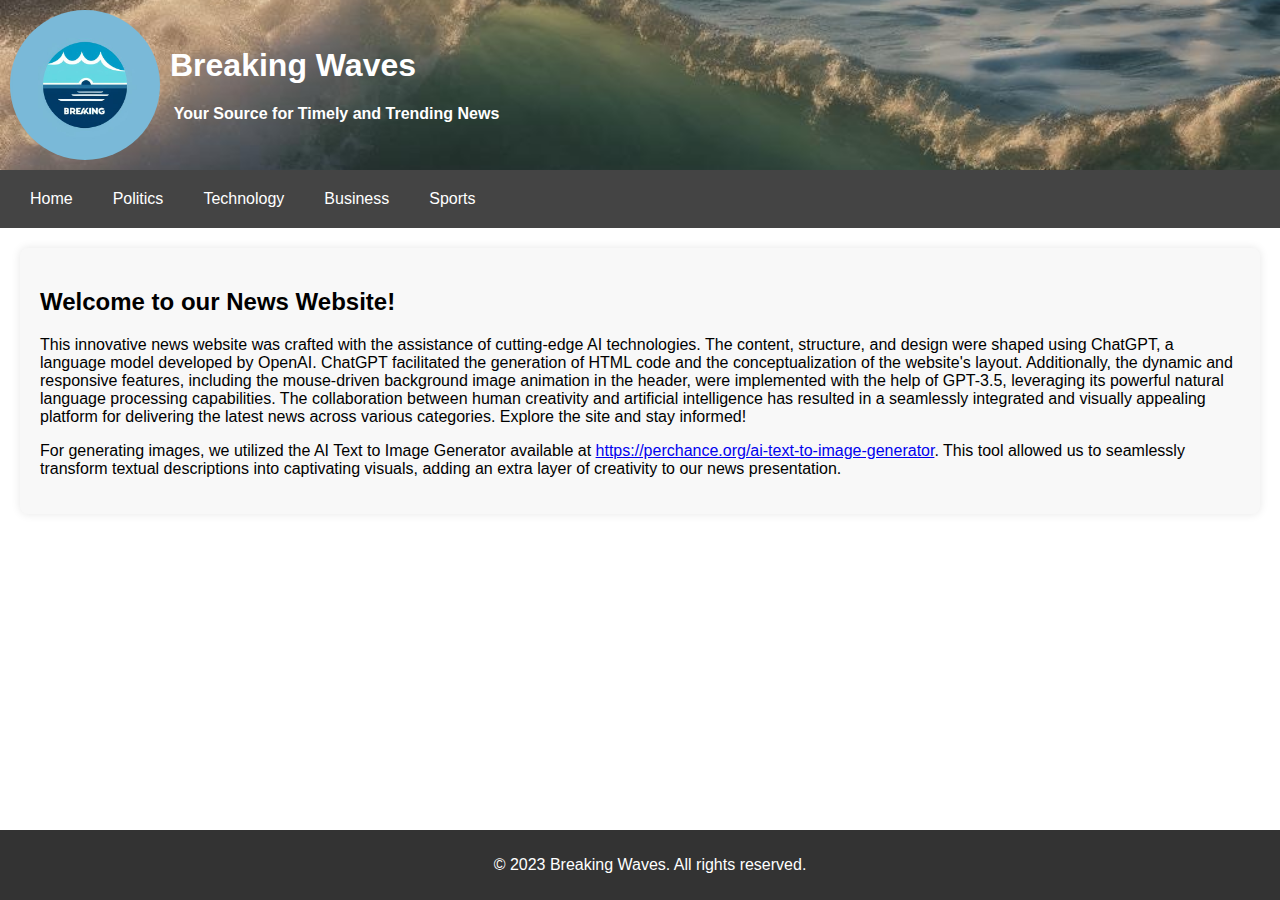
<file: index.html>
<!DOCTYPE html>
<html lang="en">

<head>
    <meta charset="UTF-8">
    <meta name="viewport" content="width=device-width, initial-scale=1.0">
    <title>News Website</title>
    <link rel="stylesheet" href="./css/styles.css">
    <script src="./js/headerAnimation.js"></script>
</head>

<body>

    <header>
        <img src="./images/logo.jpg" alt="Website Logo">
        <div>
            <h1>Breaking Waves</h1>
            <h4>Your Source for Timely and Trending News</h4>
        </div>
    </header>

    <nav>
        <a href="./index.html">Home</a>
        <a href="./html/politics.html">Politics</a>
        <a href="./html/technology.html">Technology</a>
        <a href="./html/business.html">Business</a>
        <a href="./html/sports.html">Sports</a>
    </nav>

    <section>
        <h2>Welcome to our News Website!</h2>
        <p>This innovative news website was crafted with the assistance of cutting-edge AI technologies. The content, structure, and design were shaped using ChatGPT, a language model developed by OpenAI. ChatGPT facilitated the generation of HTML code and the conceptualization of the website's layout. Additionally, the dynamic and responsive features, including the mouse-driven background image animation in the header, were implemented with the help of GPT-3.5, leveraging its powerful natural language processing capabilities. The collaboration between human creativity and artificial intelligence has resulted in a seamlessly integrated and visually appealing platform for delivering the latest news across various categories. Explore the site and stay informed!</p>

        <p>For generating images, we utilized the AI Text to Image Generator available at <a href="https://perchance.org/ai-text-to-image-generator" target="_blank">https://perchance.org/ai-text-to-image-generator</a>. This tool allowed us to seamlessly transform textual descriptions into captivating visuals, adding an extra layer of creativity to our news presentation.</p>

    </section>

    <footer>
        <p>&copy; 2023 Breaking Waves. All rights reserved.</p>
    </footer>

</body>

</html>
</file>
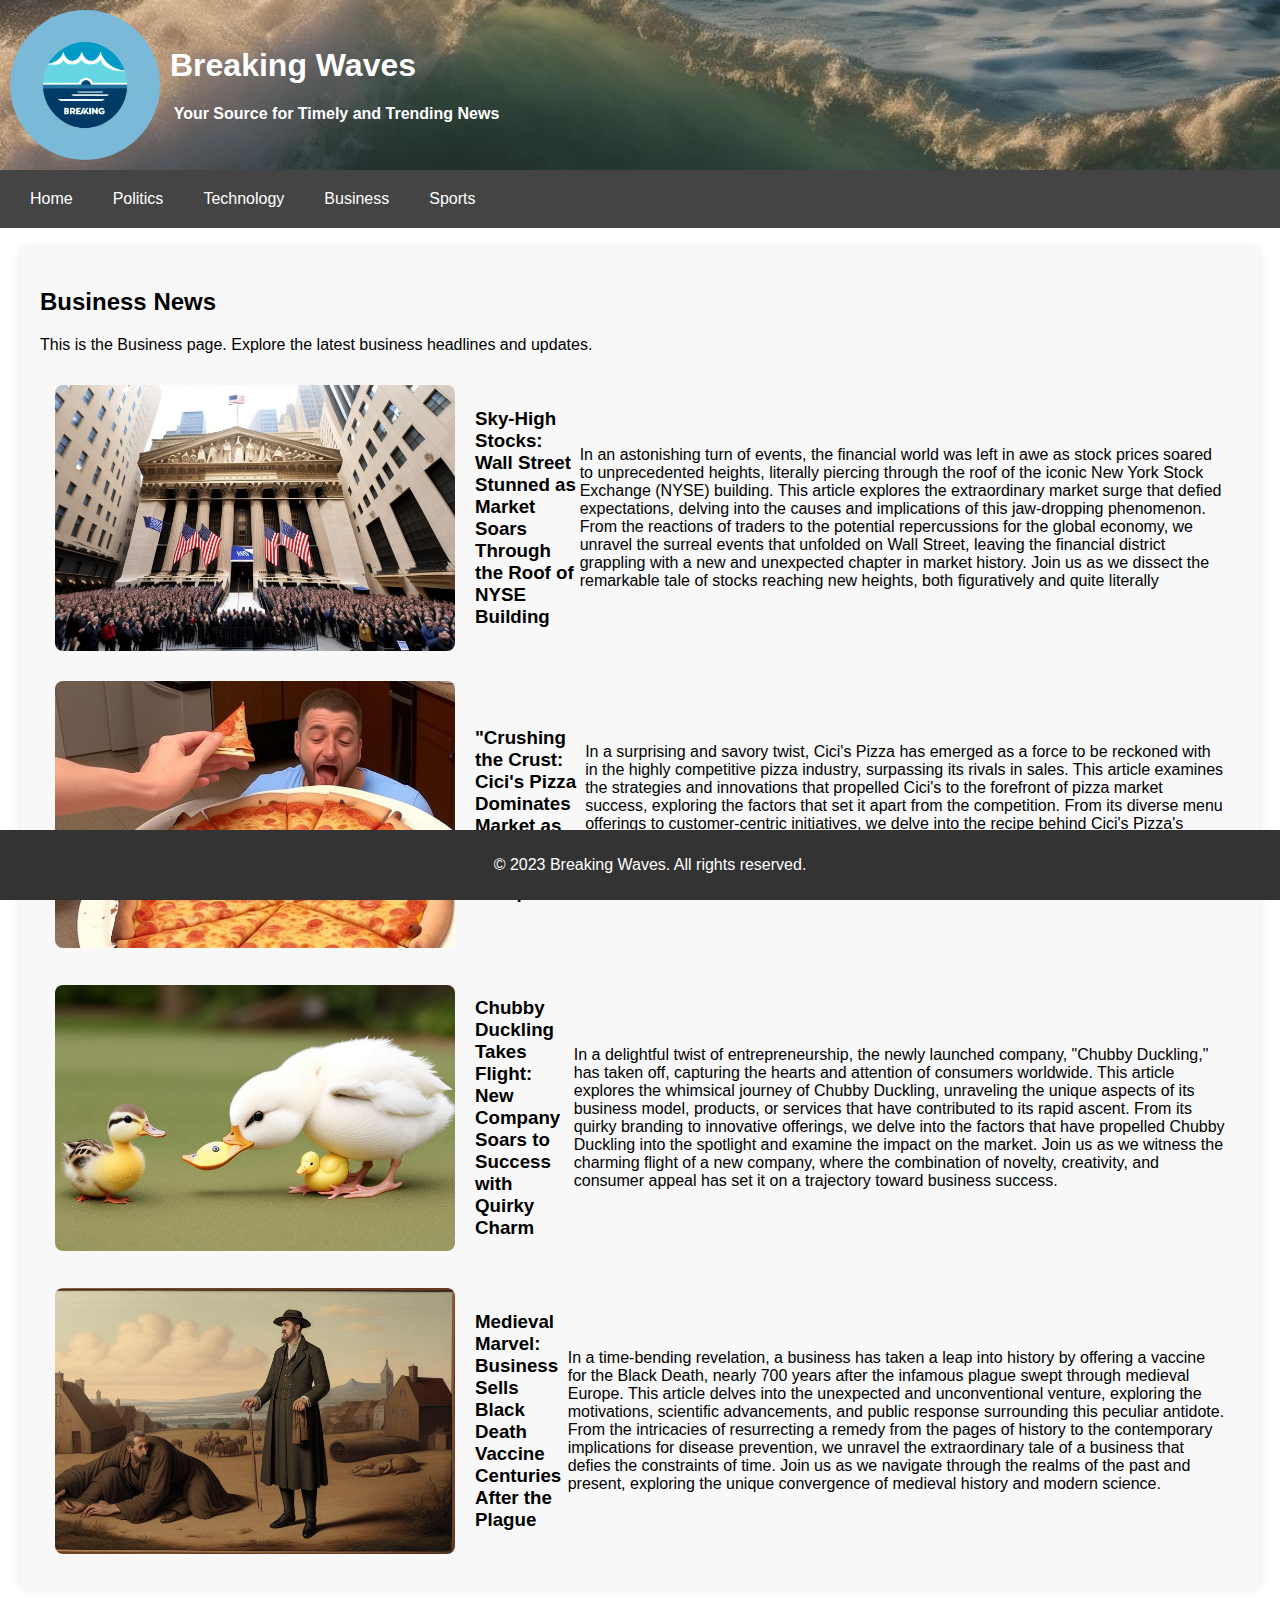
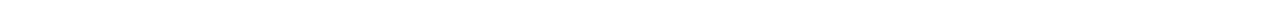
<file: html/business.html>
<!DOCTYPE html>
<html lang="en">

<head>
    <meta charset="UTF-8">
    <meta name="viewport" content="width=device-width, initial-scale=1.0">
    <title>Business News - Breaking Waves</title>
    <link rel="stylesheet" href="../css/styles.css">
    <script src="../js/headerAnimation.js"></script>

</head>

<body>

    <header>
        <img src="../images/logo.jpg" alt="Website Logo">
        <div>
            <h1>Breaking Waves</h1>
            <h4>Your Source for Timely and Trending News</h4>
        </div>
    </header>

    <nav>
        <a href="../index.html">Home</a>
        <a href="./politics.html">Politics</a>
        <a href="./technology.html">Technology</a>
        <a href="./business.html">Business</a>
        <a href="./sports.html">Sports</a>
    </nav>

    <section>
        <h2>Business News</h2>
        <p>This is the Business page. Explore the latest business headlines and updates.</p>
        
        <div class="news-section">
            <img src="../images/business1.jpg" alt="Placeholder Image 1">
            <h3>Sky-High Stocks: Wall Street Stunned as Market Soars Through the Roof of NYSE Building</h3>
            <p>In an astonishing turn of events, the financial world was left in awe as stock prices soared to unprecedented heights, literally piercing through the roof of the iconic New York Stock Exchange (NYSE) building. This article explores the extraordinary market surge that defied expectations, delving into the causes and implications of this jaw-dropping phenomenon. From the reactions of traders to the potential repercussions for the global economy, we unravel the surreal events that unfolded on Wall Street, leaving the financial district grappling with a new and unexpected chapter in market history. Join us as we dissect the remarkable tale of stocks reaching new heights, both figuratively and quite literally</p>
        </div>

        <div class="news-section">
            <img src="../images/business2.jpg" alt="Placeholder Image 2">
            <h3>"Crushing the Crust: Cici's Pizza Dominates Market as Sales Surpass Competitors</h3>
            <p>In a surprising and savory twist, Cici's Pizza has emerged as a force to be reckoned with in the highly competitive pizza industry, surpassing its rivals in sales. This article examines the strategies and innovations that propelled Cici's to the forefront of pizza market success, exploring the factors that set it apart from the competition. From its diverse menu offerings to customer-centric initiatives, we delve into the recipe behind Cici's Pizza's triumph and the impact on the broader landscape of fast-casual dining. Join us as we savor the success story of Cici's, where the irresistible combination of quality, affordability, and innovation has positioned the pizzeria as a true market leader.</p>
        </div>

        <div class="news-section">
            <img src="../images/business3.jpg" alt="Placeholder Image 3">
            <h3>Chubby Duckling Takes Flight: New Company Soars to Success with Quirky Charm</h3>
            <p> In a delightful twist of entrepreneurship, the newly launched company, "Chubby Duckling," has taken off, capturing the hearts and attention of consumers worldwide. This article explores the whimsical journey of Chubby Duckling, unraveling the unique aspects of its business model, products, or services that have contributed to its rapid ascent. From its quirky branding to innovative offerings, we delve into the factors that have propelled Chubby Duckling into the spotlight and examine the impact on the market. Join us as we witness the charming flight of a new company, where the combination of novelty, creativity, and consumer appeal has set it on a trajectory toward business success.</p>
        </div>

        <div class="news-section">
            <img src="../images/business4.jpg" alt="Placeholder Image 4">
            <h3>Medieval Marvel: Business Sells Black Death Vaccine Centuries After the Plague</h3>
            <p>In a time-bending revelation, a business has taken a leap into history by offering a vaccine for the Black Death, nearly 700 years after the infamous plague swept through medieval Europe. This article delves into the unexpected and unconventional venture, exploring the motivations, scientific advancements, and public response surrounding this peculiar antidote. From the intricacies of resurrecting a remedy from the pages of history to the contemporary implications for disease prevention, we unravel the extraordinary tale of a business that defies the constraints of time. Join us as we navigate through the realms of the past and present, exploring the unique convergence of medieval history and modern science.</p>
        </div>
    </section>

    <footer>
        <p>&copy; 2023 Breaking Waves. All rights reserved.</p>
    </footer>

</body>

</html>
</file>
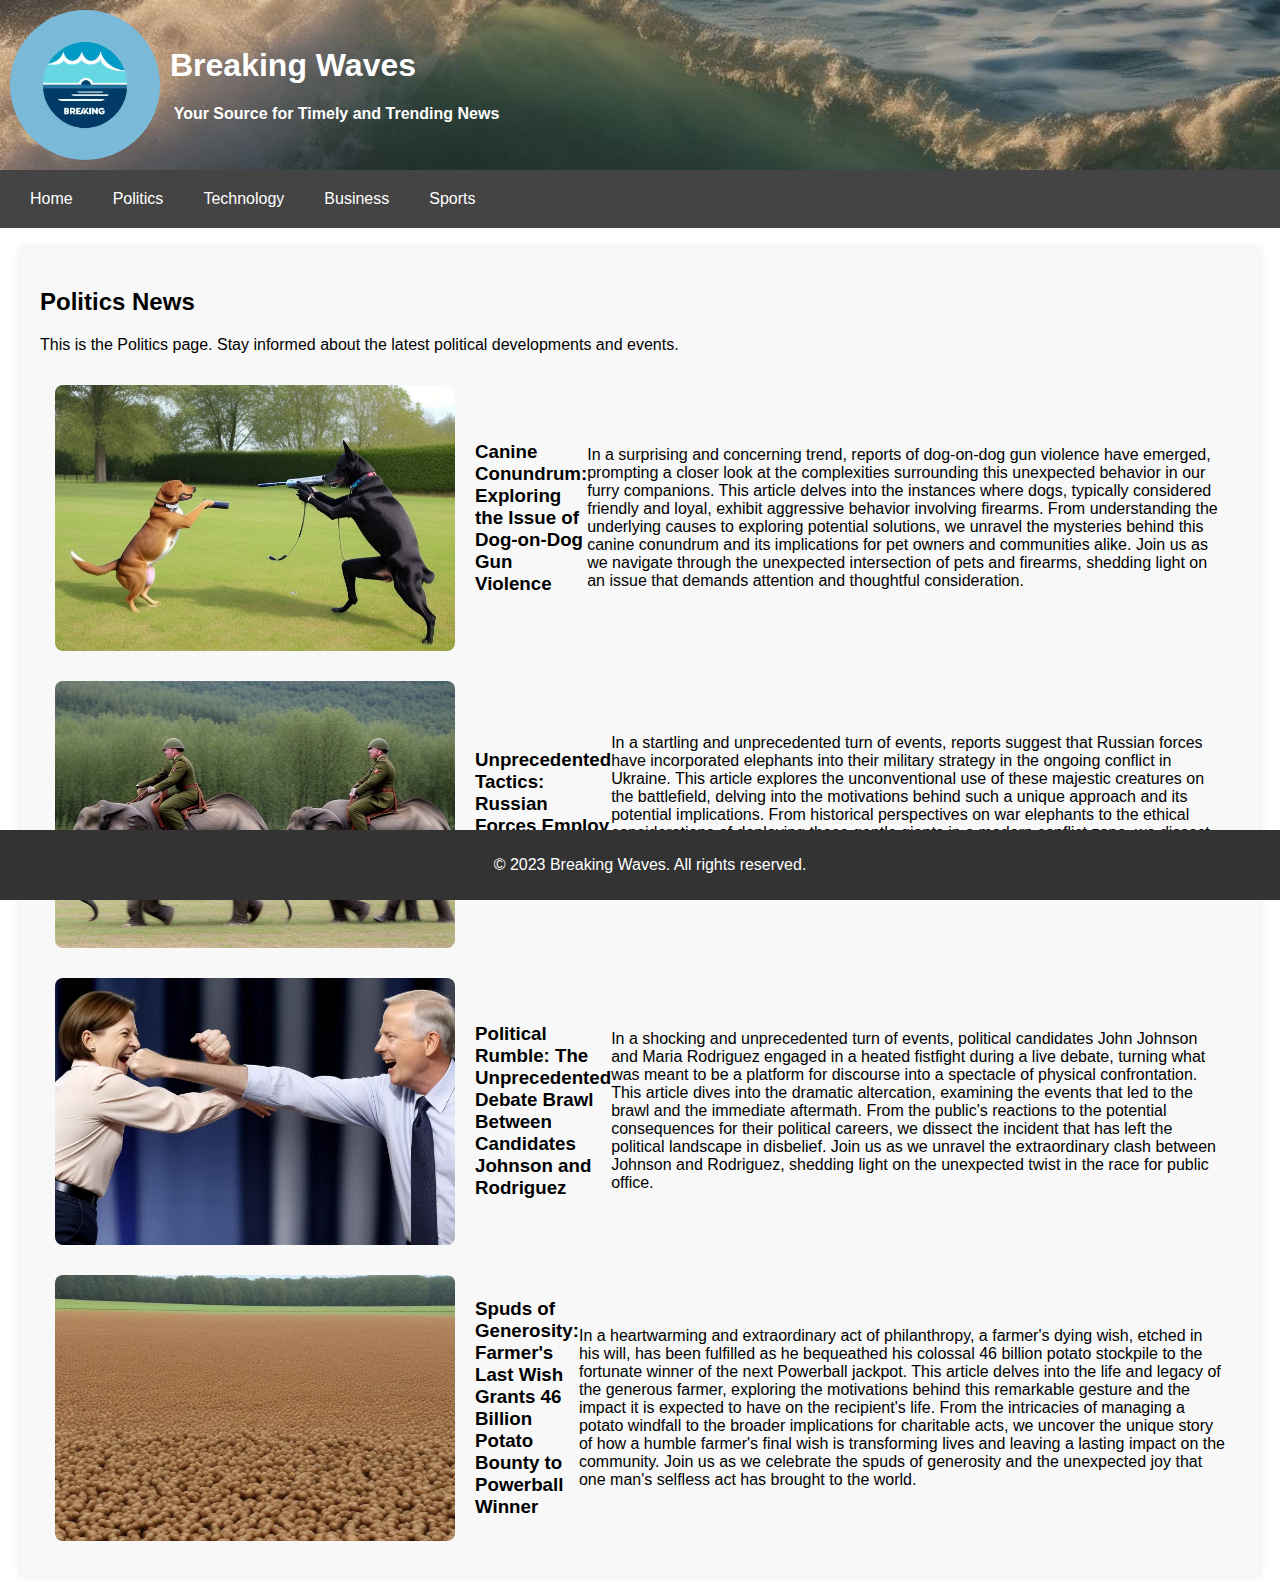
<file: html/politics.html>
<!DOCTYPE html>
<html lang="en">

<head>
    <meta charset="UTF-8">
    <meta name="viewport" content="width=device-width, initial-scale=1.0">
    <title>Politics News - Breaking Waves</title>
    <link rel="stylesheet" href="../css/styles.css">
    <script src="../js/headerAnimation.js"></script>
</head>

<body>

    <header>
        <img src="../images/logo.jpg" alt="Website Logo">
        <div>
            <h1>Breaking Waves</h1>
            <h4>Your Source for Timely and Trending News</h4>
        </div>
    </header>

    <nav>
        <a href="../index.html">Home</a>
        <a href="./politics.html">Politics</a>
        <a href="./technology.html">Technology</a>
        <a href="./business.html">Business</a>
        <a href="./sports.html">Sports</a>
    </nav>

    <section>
        <h2>Politics News</h2>
        <p>This is the Politics page. Stay informed about the latest political developments and events.</p>
        
        <div class="news-section">
            <img src="../images/politics1.jpg" alt="Placeholder Image 1">
            <h3>Canine Conundrum: Exploring the Issue of Dog-on-Dog Gun Violence</h3>
            <p>In a surprising and concerning trend, reports of dog-on-dog gun violence have emerged, prompting a closer look at the complexities surrounding this unexpected behavior in our furry companions. This article delves into the instances where dogs, typically considered friendly and loyal, exhibit aggressive behavior involving firearms. From understanding the underlying causes to exploring potential solutions, we unravel the mysteries behind this canine conundrum and its implications for pet owners and communities alike. Join us as we navigate through the unexpected intersection of pets and firearms, shedding light on an issue that demands attention and thoughtful consideration.</p>
        </div>

        <div class="news-section">
            <img src="../images/politics2.jpg" alt="Placeholder Image 2">
            <h3>Unprecedented Tactics: Russian Forces Employ Elephants in Ukraine War</h3>
            <p>In a startling and unprecedented turn of events, reports suggest that Russian forces have incorporated elephants into their military strategy in the ongoing conflict in Ukraine. This article explores the unconventional use of these majestic creatures on the battlefield, delving into the motivations behind such a unique approach and its potential implications. From historical perspectives on war elephants to the ethical considerations of deploying these gentle giants in a modern conflict zone, we dissect the complexities surrounding this unconventional tactic. Join us as we investigate the surreal intersection of military strategy and wildlife, shedding light on a remarkable and unexpected chapter in the Ukraine war.</p>
        </div>

        <div class="news-section">
            <img src="../images/politics3.png" alt="Placeholder Image 3">
            <h3>Political Rumble: The Unprecedented Debate Brawl Between Candidates Johnson and Rodriguez</h3>
            <p>In a shocking and unprecedented turn of events, political candidates John Johnson and Maria Rodriguez engaged in a heated fistfight during a live debate, turning what was meant to be a platform for discourse into a spectacle of physical confrontation. This article dives into the dramatic altercation, examining the events that led to the brawl and the immediate aftermath. From the public's reactions to the potential consequences for their political careers, we dissect the incident that has left the political landscape in disbelief. Join us as we unravel the extraordinary clash between Johnson and Rodriguez, shedding light on the unexpected twist in the race for public office.</p>
        </div>

        <div class="news-section">
            <img src="../images/politics4.jpg" alt="Placeholder Image 4">
            <h3>Spuds of Generosity: Farmer's Last Wish Grants 46 Billion Potato Bounty to Powerball Winner</h3>
            <p>In a heartwarming and extraordinary act of philanthropy, a farmer's dying wish, etched in his will, has been fulfilled as he bequeathed his colossal 46 billion potato stockpile to the fortunate winner of the next Powerball jackpot. This article delves into the life and legacy of the generous farmer, exploring the motivations behind this remarkable gesture and the impact it is expected to have on the recipient's life. From the intricacies of managing a potato windfall to the broader implications for charitable acts, we uncover the unique story of how a humble farmer's final wish is transforming lives and leaving a lasting impact on the community. Join us as we celebrate the spuds of generosity and the unexpected joy that one man's selfless act has brought to the world.</p>
        </div>
    </section>

    <footer>
        <p>&copy; 2023 Breaking Waves. All rights reserved.</p>
    </footer>

</body>

</html>
</file>
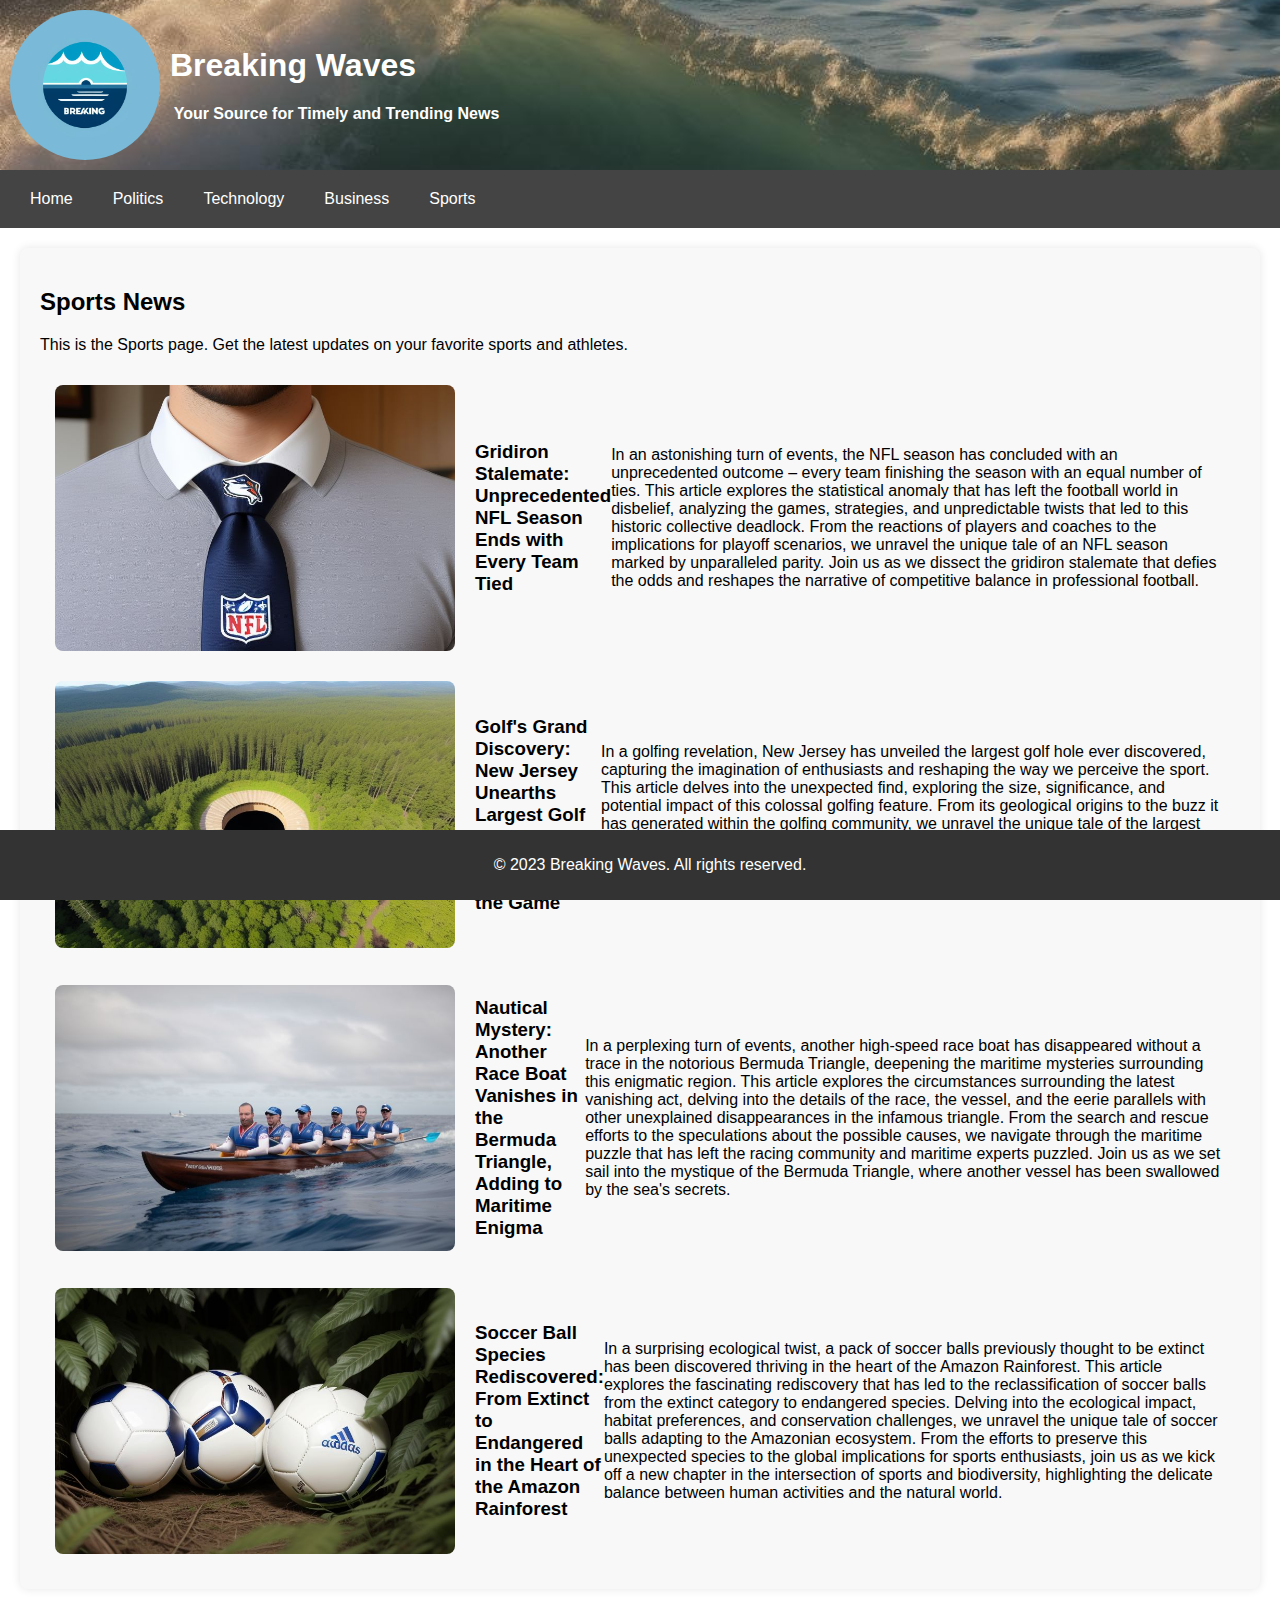
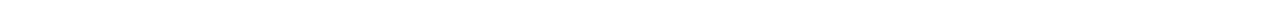
<file: html/sports.html>
<!DOCTYPE html>
<html lang="en">

<head>
    <meta charset="UTF-8">
    <meta name="viewport" content="width=device-width, initial-scale=1.0">
    <title>Sports News - Breaking Waves</title>
    <link rel="stylesheet" href="../css/styles.css">
    <script src="../js/headerAnimation.js"></script>

</head>

<body>

    <header>
        <img src="../images/logo.jpg" alt="Website Logo">
        <div>
            <h1>Breaking Waves</h1>
            <h4>Your Source for Timely and Trending News</h4>
        </div>
    </header>

    <nav>
        <a href="../index.html">Home</a>
        <a href="./politics.html">Politics</a>
        <a href="./technology.html">Technology</a>
        <a href="./business.html">Business</a>
        <a href="./sports.html">Sports</a>
    </nav>

    <section>
        <h2>Sports News</h2>
        <p>This is the Sports page. Get the latest updates on your favorite sports and athletes.</p>
        
        <div class="news-section">
            <img src="../images/sports1.jpg" alt="Placeholder Image 1">
            <h3>Gridiron Stalemate: Unprecedented NFL Season Ends with Every Team Tied</h3>
            <p>In an astonishing turn of events, the NFL season has concluded with an unprecedented outcome – every team finishing the season with an equal number of ties. This article explores the statistical anomaly that has left the football world in disbelief, analyzing the games, strategies, and unpredictable twists that led to this historic collective deadlock. From the reactions of players and coaches to the implications for playoff scenarios, we unravel the unique tale of an NFL season marked by unparalleled parity. Join us as we dissect the gridiron stalemate that defies the odds and reshapes the narrative of competitive balance in professional football.</p>
        </div>

        <div class="news-section">
            <img src="../images/sports2.jpg" alt="Placeholder Image 2">
            <h3>Golf's Grand Discovery: New Jersey Unearths Largest Golf Hole, Shaping the Landscape of the Game</h3>
            <p>In a golfing revelation, New Jersey has unveiled the largest golf hole ever discovered, capturing the imagination of enthusiasts and reshaping the way we perceive the sport. This article delves into the unexpected find, exploring the size, significance, and potential impact of this colossal golfing feature. From its geological origins to the buzz it has generated within the golfing community, we unravel the unique tale of the largest golf hole in history. Join us as we tee off into uncharted territory, exploring how this discovery may influence the future of golf course design and spark new discussions within the world of golfing enthusiasts.</p>
        </div>

        <div class="news-section">
            <img src="../images/sports3.jpg" alt="Placeholder Image 3">
            <h3>Nautical Mystery: Another Race Boat Vanishes in the Bermuda Triangle, Adding to Maritime Enigma</h3>
            <p>In a perplexing turn of events, another high-speed race boat has disappeared without a trace in the notorious Bermuda Triangle, deepening the maritime mysteries surrounding this enigmatic region. This article explores the circumstances surrounding the latest vanishing act, delving into the details of the race, the vessel, and the eerie parallels with other unexplained disappearances in the infamous triangle. From the search and rescue efforts to the speculations about the possible causes, we navigate through the maritime puzzle that has left the racing community and maritime experts puzzled. Join us as we set sail into the mystique of the Bermuda Triangle, where another vessel has been swallowed by the sea's secrets.</p>
        </div>

        <div class="news-section">
            <img src="../images/sports4.jpg" alt="Placeholder Image 4">
            <h3>Soccer Ball Species Rediscovered: From Extinct to Endangered in the Heart of the Amazon Rainforest</h3>
            <p> In a surprising ecological twist, a pack of soccer balls previously thought to be extinct has been discovered thriving in the heart of the Amazon Rainforest. This article explores the fascinating rediscovery that has led to the reclassification of soccer balls from the extinct category to endangered species. Delving into the ecological impact, habitat preferences, and conservation challenges, we unravel the unique tale of soccer balls adapting to the Amazonian ecosystem. From the efforts to preserve this unexpected species to the global implications for sports enthusiasts, join us as we kick off a new chapter in the intersection of sports and biodiversity, highlighting the delicate balance between human activities and the natural world.</p>
        </div>
    </section>

    <footer>
        <p>&copy; 2023 Breaking Waves. All rights reserved.</p>
    </footer>

</body>

</html>
</file>
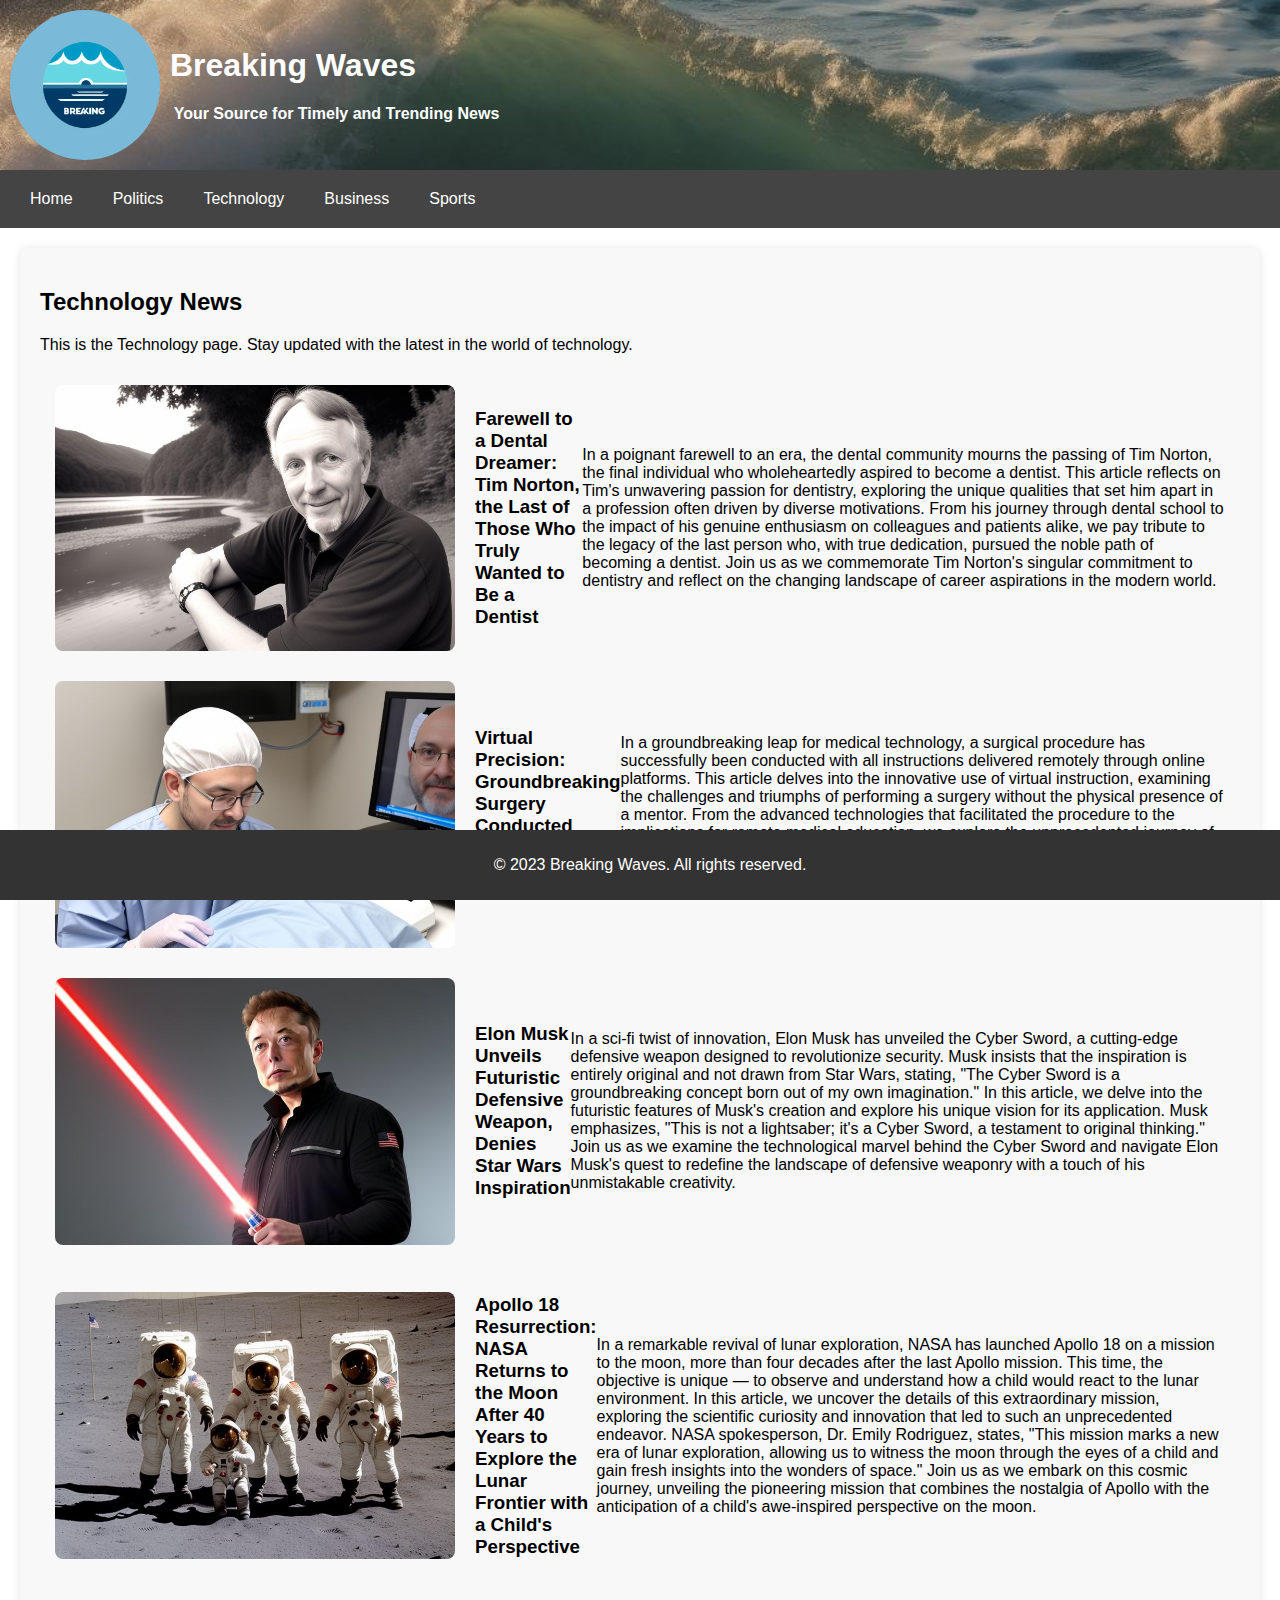
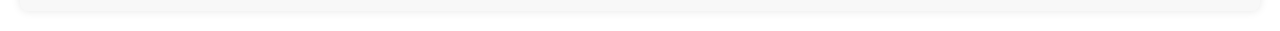
<file: html/technology.html>
<!DOCTYPE html>
<html lang="en">

<head>
    <meta charset="UTF-8">
    <meta name="viewport" content="width=device-width, initial-scale=1.0">
    <title>Technology News - Breaking Waves</title>
    <link rel="stylesheet" href="../css/styles.css">
    <script src="../js/headerAnimation.js"></script>


</head>

<body>

    <header>
        <img src="../images/logo.jpg" alt="Website Logo">
        <div>
            <h1>Breaking Waves</h1>
            <h4>Your Source for Timely and Trending News</h4>
        </div>
    </header>

    <nav>
        <a href="../index.html">Home</a>
        <a href="./politics.html">Politics</a>
        <a href="./technology.html">Technology</a>
        <a href="./business.html">Business</a>
        <a href="./sports.html">Sports</a>
    </nav>

    <section>
        <h2>Technology News</h2>
        <p>This is the Technology page. Stay updated with the latest in the world of technology.</p>
        
        <div class="news-section">
            <img src="../images/technology1.jpg" alt="Placeholder Image 1">
            <h3>Farewell to a Dental Dreamer: Tim Norton, the Last of Those Who Truly Wanted to Be a Dentist</h3>
            <p>In a poignant farewell to an era, the dental community mourns the passing of Tim Norton, the final individual who wholeheartedly aspired to become a dentist. This article reflects on Tim's unwavering passion for dentistry, exploring the unique qualities that set him apart in a profession often driven by diverse motivations. From his journey through dental school to the impact of his genuine enthusiasm on colleagues and patients alike, we pay tribute to the legacy of the last person who, with true dedication, pursued the noble path of becoming a dentist. Join us as we commemorate Tim Norton's singular commitment to dentistry and reflect on the changing landscape of career aspirations in the modern world.</p>
        </div>

        <div class="news-section">
            <img src="../images/technology2.jpg" alt="Placeholder Image 2">
            <h3>Virtual Precision: Groundbreaking Surgery Conducted Solely Through Online Instruction</h3>
            <p>In a groundbreaking leap for medical technology, a surgical procedure has successfully been conducted with all instructions delivered remotely through online platforms. This article delves into the innovative use of virtual instruction, examining the challenges and triumphs of performing a surgery without the physical presence of a mentor. From the advanced technologies that facilitated the procedure to the implications for remote medical education, we explore the unprecedented journey of a surgery guided solely by digital expertise. Join us as we unravel the potential transformative impact of this technological milestone on the future of surgical training and healthcare accessibility.</p>
        </div>

        <div class="news-section">
            <img src="../images/technology3.jpg" alt="Placeholder Image 3">
            <h3>Elon Musk Unveils Futuristic Defensive Weapon, Denies Star Wars Inspiration</h3>
            <p>In a sci-fi twist of innovation, Elon Musk has unveiled the Cyber Sword, a cutting-edge defensive weapon designed to revolutionize security. Musk insists that the inspiration is entirely original and not drawn from Star Wars, stating, "The Cyber Sword is a groundbreaking concept born out of my own imagination." In this article, we delve into the futuristic features of Musk's creation and explore his unique vision for its application. Musk emphasizes, "This is not a lightsaber; it's a Cyber Sword, a testament to original thinking." Join us as we examine the technological marvel behind the Cyber Sword and navigate Elon Musk's quest to redefine the landscape of defensive weaponry with a touch of his unmistakable creativity.</p>
        </div>

        <div class="news-section">
            <img src="../images/technology4.jpg" alt="Placeholder Image 4">
            <h3>Apollo 18 Resurrection: NASA Returns to the Moon After 40 Years to Explore the Lunar Frontier with a Child's Perspective</h3>
            <p>In a remarkable revival of lunar exploration, NASA has launched Apollo 18 on a mission to the moon, more than four decades after the last Apollo mission. This time, the objective is unique — to observe and understand how a child would react to the lunar environment. In this article, we uncover the details of this extraordinary mission, exploring the scientific curiosity and innovation that led to such an unprecedented endeavor. NASA spokesperson, Dr. Emily Rodriguez, states, "This mission marks a new era of lunar exploration, allowing us to witness the moon through the eyes of a child and gain fresh insights into the wonders of space." Join us as we embark on this cosmic journey, unveiling the pioneering mission that combines the nostalgia of Apollo with the anticipation of a child's awe-inspired perspective on the moon.</p>
        </div>
    </section>

    <footer>
        <p>&copy; 2023 Breaking Waves. All rights reserved.</p>
    </footer>

</body>

</html>
</file>
<file: css/styles.css>
body {
    font-family: Arial, sans-serif;
    margin: 0;
    padding: 0;
}


header {
    background: url('../images/AIOcean.jpg') center/cover;
    color: white;
    padding: 10px;
    text-align: center;
    transition: background-position 0.5s ease; /* Add a transition effect */
    display: flex;
    align-items: center;
}

header div h1 {
    margin-right: 87px;
}

header img {
    max-width: 150px;
    margin-right: 10px;
    border-radius: 75px;
}

nav {
    display: flex;
    background-color: #444;
    padding: 10px;
}

nav a {
    color: white;
    text-decoration: none;
    padding: 10px;
    margin: 0 10px;
}

nav a:hover {
    background-color: #555;
}

section {
    padding: 20px;
    background-color: #f8f8f8; /* Set background color */
    border-radius: 8px; /* Add border radius for a subtle rounded appearance */
    box-shadow: 0 0 10px rgba(0, 0, 0, 0.1); /* Add a subtle box shadow */
    margin: 20px; /* Add margin for separation from other elements */
}

div image {
    size: 300px;
}

.news-section {
    display: flex; /* Use flexbox to align items horizontally */
    align-items: center; /* Center items vertically */
    padding: 15px; /* Add padding to space out the sections */

}

.news-section img {
    max-width: 400px; /* Adjust this value as needed */
    height: auto;
    margin-right: 20px; /* Add space to the right of the image */
    border-radius: 8px; /* Optional: Add border radius for a more rounded appearance */
}

.news-section div {
    flex: 1; /* Allow the title and description to take up remaining space */
}

footer {
    background-color: #333;
    color: white;
    text-align: center;
    padding: 10px;
    position: fixed;
    bottom: 0;
    width: 100%;
}
</file>
